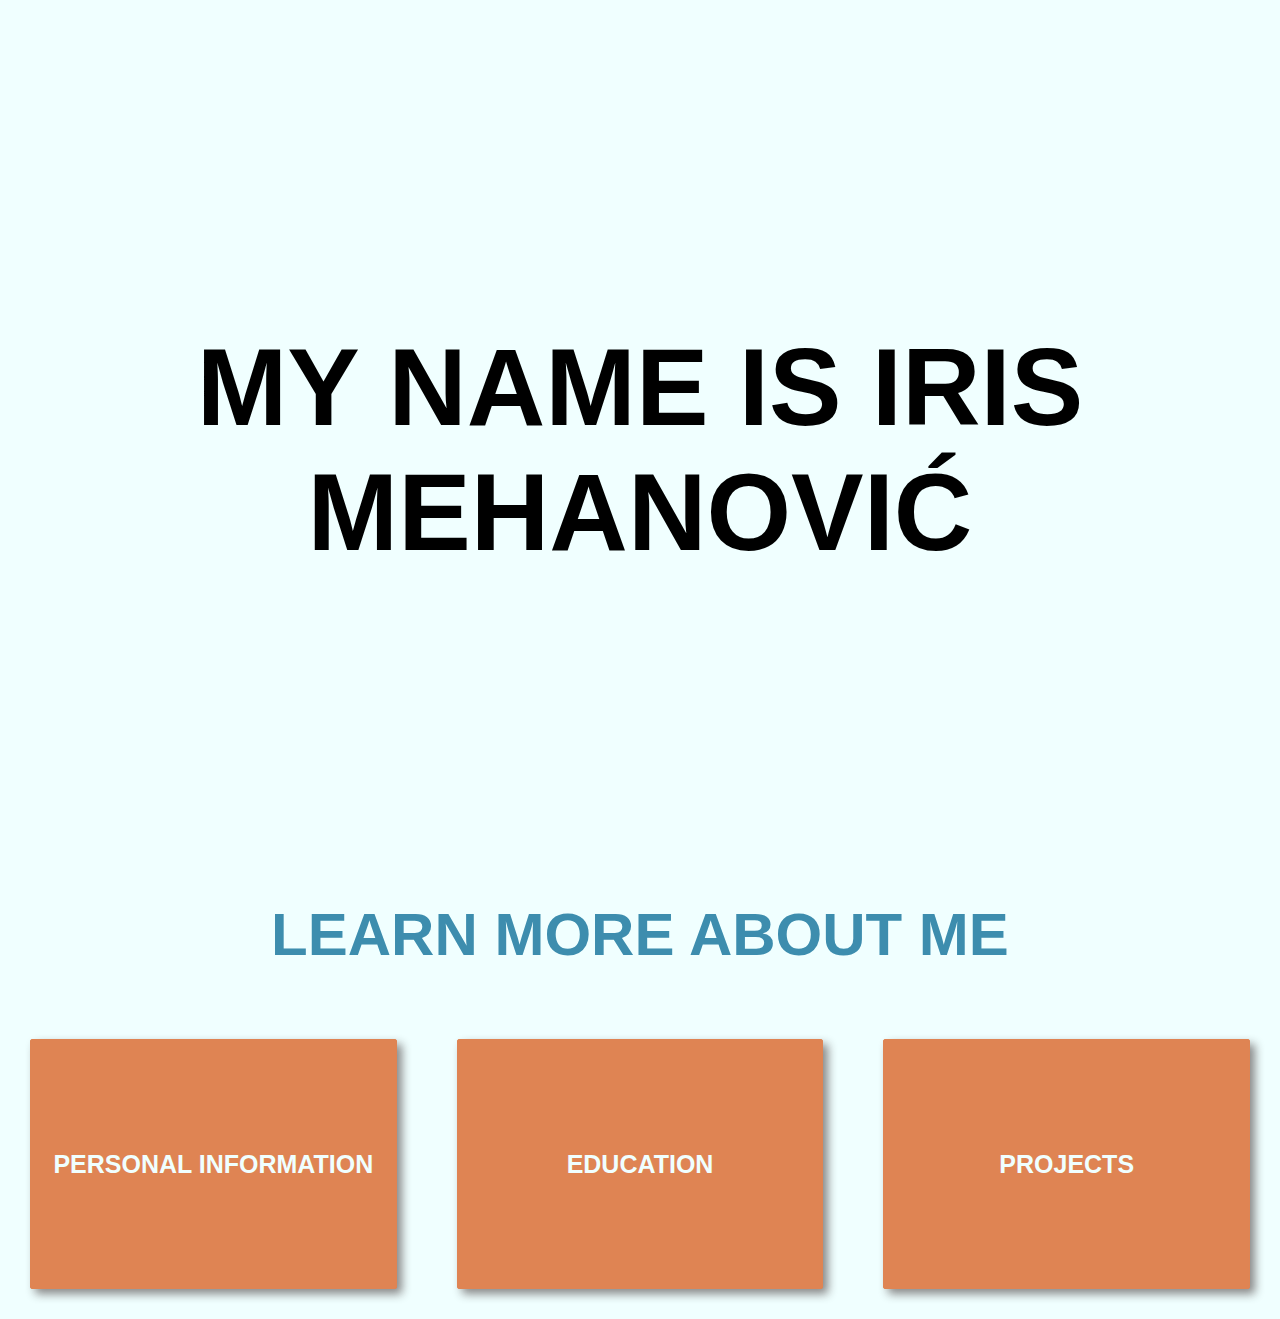
<file: src/com/company/index.html>
<!DOCTYPE html>
<html lang="en">
<head>
    <meta charset="UTF-8">
    <title>CV Iris Mehanović</title>
    <link rel="stylesheet" href="stylesheet.css">
</head>
<body>
<header>
    <div class="container">
        <h2 class="title">
            <span class="title-word title-word-1">My name</span>
            <span class="title-word title-word-2">is</span>
            <span class="title-word title-word-3">Iris</span>
            <span class="title-word title-word-4">Mehanović</span>
        </h2>
    </div>
</header>
<h1>LEARN MORE ABOUT ME</h1>
<main>
    <button class="main-button"><a class="button-link" href="personalinfo.html">PERSONAL INFORMATION</a></button>
    <button class="main-button"><a class="button-link" href="education.html">EDUCATION</a></button>
    <button class="main-button"><a class="button-link" href="projects.html">PROJECTS</a></button>
</main>

</body>
</html>
</file>
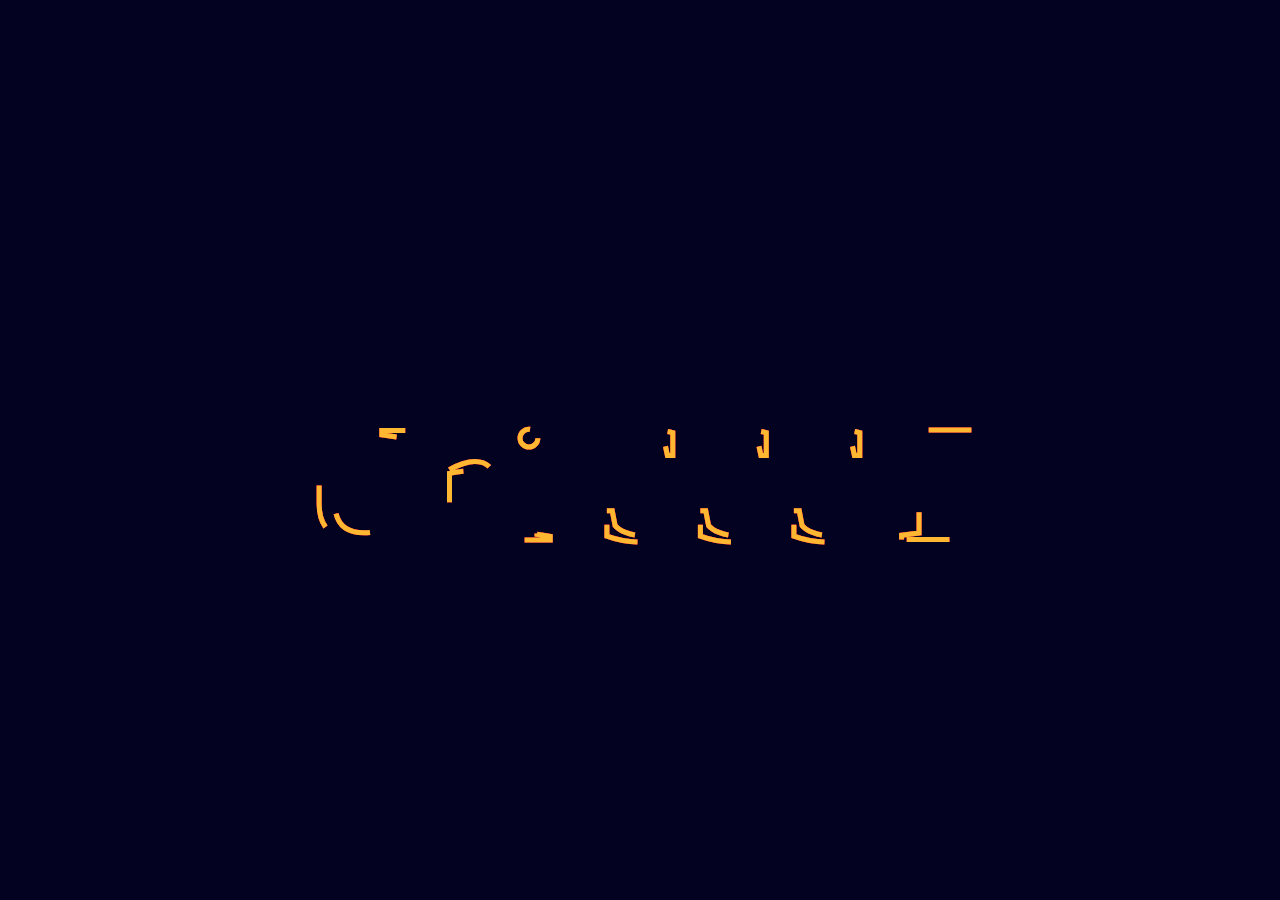
<file: src/com/company/education.html>
<!DOCTYPE html>
<html lang="en">
<head>
    <meta charset="UTF-8">
    <title>Education</title>
    <link rel="stylesheet" href="stylesheet3.css">
</head>
<body>

  <div class="container">
      <svg viewBox="0 0 960 300">
          <symbol id="s-text">
              <text text-anchor="middle" x="50%" y="80%">Uni SSST</text>
          </symbol>

          <g class = "g-ants">
              <use xlink:href="#s-text" class="text-copy"></use>
              <use xlink:href="#s-text" class="text-copy"></use>
              <use xlink:href="#s-text" class="text-copy"></use>
              <use xlink:href="#s-text" class="text-copy"></use>
              <use xlink:href="#s-text" class="text-copy"></use>
          </g>
      </svg>
  </div>



</body>
</html>
</file>
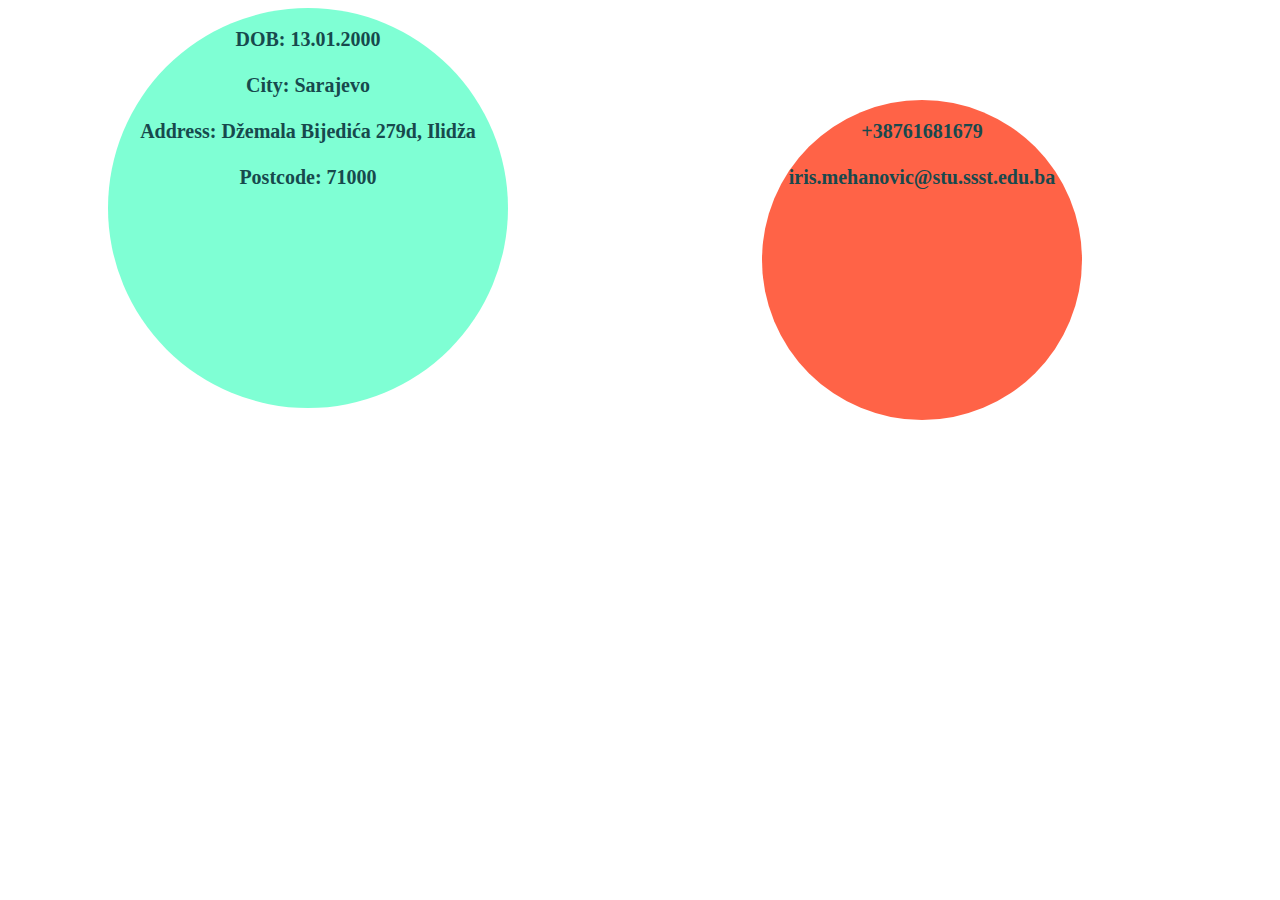
<file: src/com/company/personalinfo.html>
<!DOCTYPE html>
<html lang="en">
<head>
    <meta charset="UTF-8">
    <title>Personal information</title>
    <link rel="stylesheet" href="stylesheet2.css">
</head>
<body>
     <span class="dot1"><p>DOB: 13.01.2000
                             <br>
                             <br>
                        City: Sarajevo
                             <br>
                             <br>
                        Address: Džemala Bijedića 279d, Ilidža
                             <br>
                             <br>
                        Postcode: 71000
     </p>
     </span>
     <span class="dot2"><p>+38761681679
                            <br>
                            <br>
                            iris.mehanovic@stu.ssst.edu.ba
     </p>

     </span>
</body>
</html>
</file>
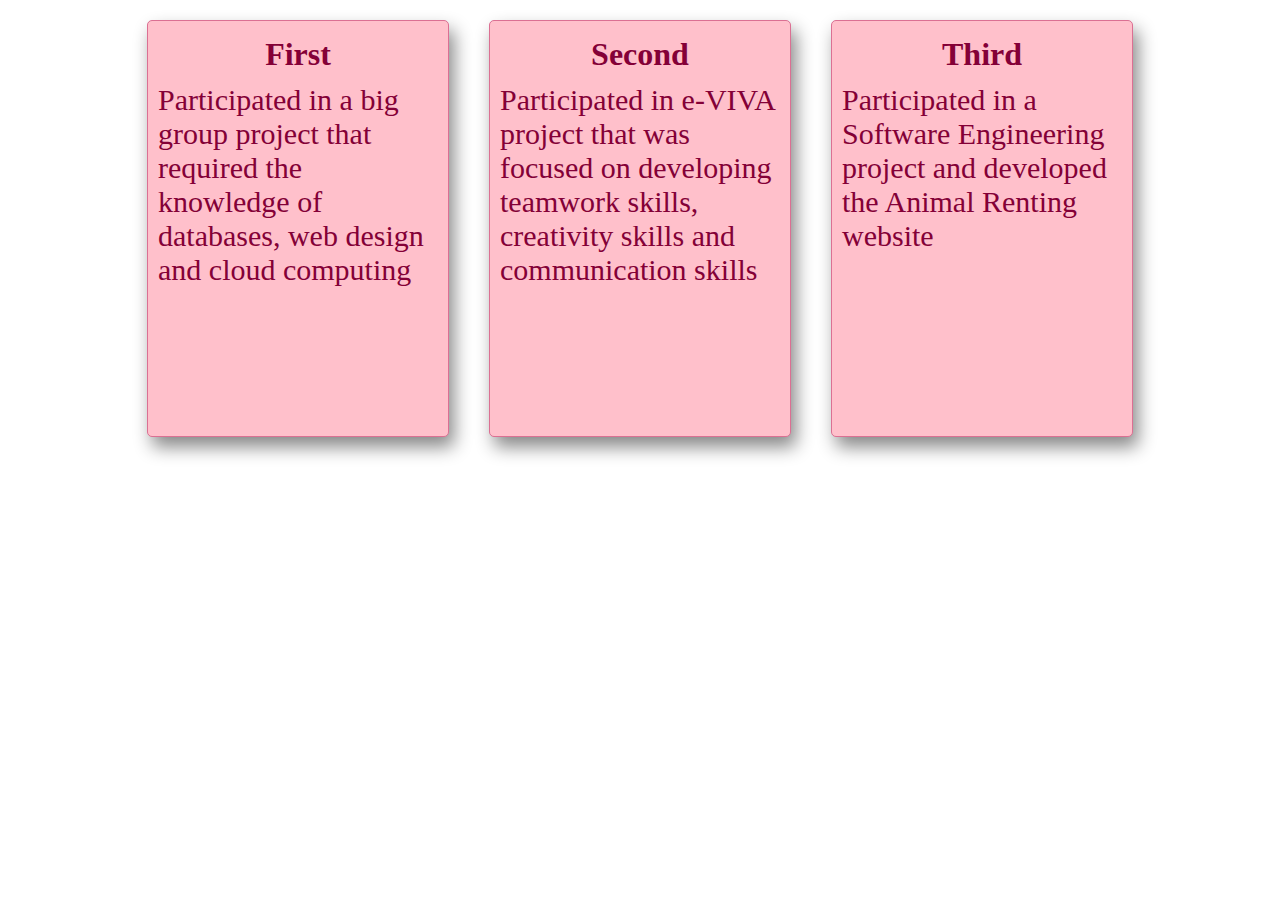
<file: src/com/company/projects.html>
<!DOCTYPE html>
<html lang="en">
<head>
    <meta charset="UTF-8">
    <title>Projects</title>
    <link rel="stylesheet" href="stylesheet4.css">
</head>
<body>
<main>
 <div>
     <h1>First</h1>
     <p>Participated in a big group project that required the knowledge of databases, web design and cloud computing</p>
 </div>

 <div>
     <h1>Second</h1>
     <p>Participated in e-VIVA project that was focused on developing teamwork skills, creativity skills and communication skills</p>
 </div>

 <div>
     <h1>Third</h1>
     <p>Participated in a Software Engineering project and developed the Animal Renting website</p>
 </div>
    </main>
</body>
</html>
</file>
<file: src/com/company/stylesheet.css>
*{
    margin: 0;
    font-family: Helvetica, Arial, sans-serif;
    background-color: azure;
}

.title-word {
    animation: color-animation 4s linear infinite;
}

.title-word-1 {
    --color-1: #DF8453;
    --color-2: #3D8DAE;
    --color-3: #E4A9A8;
}

.title-word-2 {
    --color-1: #DBAD4A;
    --color-2: #ACCFCB;
    --color-3: #17494D;
}

.title-word-3 {
    --color-1: #ACCFCB;
    --color-2: #E4A9A8;
    --color-3: #ACCFCB;
}

.title-word-4 {
    --color-1: #3D8DAE;
    --color-2: #DF8453;
    --color-3: #E4A9A8;
}

@keyframes color-animation {
    0%    {color: var(--color-1)}
    32%   {color: var(--color-1)}
    33%   {color: var(--color-2)}
    65%   {color: var(--color-2)}
    66%   {color: var(--color-3)}
    99%   {color: var(--color-3)}
    100%  {color: var(--color-1)}
}


.container {
    display: grid;
    place-items: center;
    text-align: center;
    height: 100vh
}

.title {
    font-family: "Montserrat", sans-serif;
    font-weight: 800;
    font-size: 8.5vw;
    text-transform: uppercase;
}

h1{
    color: #3D8DAE;
    font-size: 60px;
    text-align: center;
}

main{
    display: flex;
    flex-direction: row;
}

.main-button{
    background-color: #DF8453;
    margin: 30px;
    margin-top: 70px;
    height: 250px;
    width: 400px;
    border-radius: 2px;
    display: flex;
    justify-content: space-around;
    align-items: center;
    color: azure;
    font-weight: bold;
    font-size: 25px;
    border: 1px solid #DF8453;
    box-shadow: 5px 5px 10px #888888;
}

.main-button:hover{
    background-color: #DF8434;
    box-shadow: 5px 10px 18px #888888;
}

.button-link{
    background-color: #DF8453;
    text-decoration: none;
    color:azure;
}
</file>
<file: src/com/company/stylesheet3.css>
html, body{
    height: 100%;
    font-weight: 800;
    margin: 0;
    padding: 0;
}

body{
    background: #030321;
    font-family: Arial;
}

.container {
    display: flex;
    height: 100%;
    align-items: center;
}

svg {
    display: block;
    font: 10.5em 'Montserrat';
    width: 960px;
    height: 300px;
    margin: 0 auto;
}

.text-copy {
    fill: none;
    stroke: white;
    stroke-dasharray: 6% 29%;
    stroke-width: 5px;
    stroke-dashoffset: 0%;
    animation: stroke-offset 5.5s infinite linear;
}

.text-copy:nth-child(1){
    stroke: #4D163D;
    animation-delay: -1s;
}

.text-copy:nth-child(2){
    stroke: #840037;
    animation-delay: -2s;
}

.text-copy:nth-child(3){
    stroke: #BD0034;
    animation-delay: -3s;
}

.text-copy:nth-child(4){
    stroke: #BD0034;
    animation-delay: -4s;
}

.text-copy:nth-child(5){
    stroke: #FDB731;
    animation-delay: -5s;
}

@keyframes stroke-offset{
    100% {stroke-dashoffset: -35%;}
}
</file>
<file: src/com/company/stylesheet2.css>
*{

}

.dot1 {
    height: 400px;
    width: 400px;
    margin-left: 100px;
    background-color: aquamarine;
    border-radius: 50%;
    display: inline-block;
    text-align: center;
}

.dot2 {
    height: 320px;
    width: 320px;
    margin-left: 250px;
    background-color: tomato;
    border-radius: 50%;
    display: inline-block;
    text-align: center;
}

p{
    font-size: 20px;
    color: #17494D;
    font-weight: bold;
}
</file>
<file: src/com/company/stylesheet4.css>
*{
    margin: 0;
    align-items: center;
}

main {
    width: 1100px;
    margin: 0 auto;
    display: flex;
    justify-content: center;
    flex-wrap: wrap;
}

div {
    margin:20px;
    padding-top: 15px;
    background-color: pink;
    width: 300px;
    height: 400px;
    border-radius: 5px;
    border: 1px solid palevioletred;
    box-shadow: 5px 10px 18px #888888;
}

div h1{
    color: #840037;
    font-weight: bold;
    text-align: center;
}

div p{
    align-items: center;
   /* text-align: justify; */
    padding: 10px;
    color: #840037;
    font-size: 30px;
}
</file>
